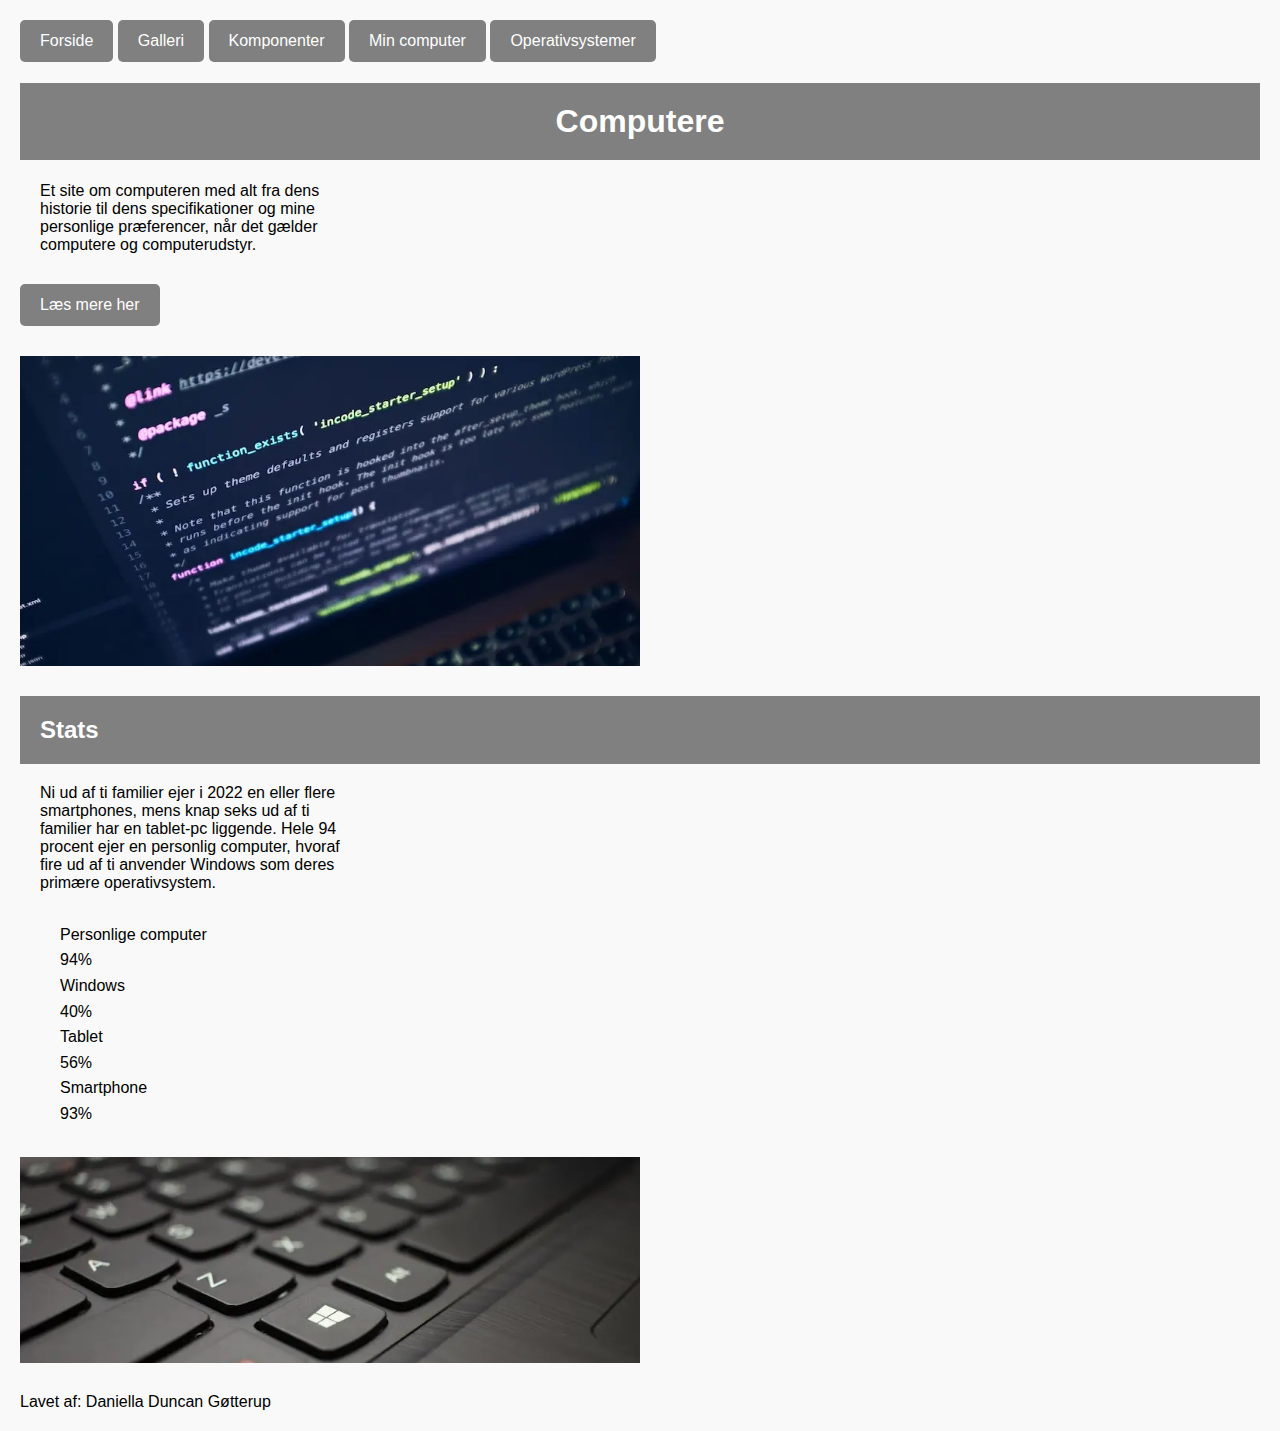
<file: index.html>
<!DOCTYPE html>
<html lang="en">
  <head>
    <meta charset="UTF-8" />
    <meta name="viewport" content="width=device-width, initial-scale=1.0" />
    <title>Mobilsite</title>
    <link rel="stylesheet" href="index.css" />
    <meta name="robots" content="noindex" />
  </head>
  <body>
    <header>
      <nav>
        <a href="index.html" class="cta-button">Forside</a>
        <a href="galleri.html" class="cta-button">Galleri</a>
        <a href="komponenter.html" class="cta-button">Komponenter</a>
        <a href="min_computer.html" class="cta-button">Min computer</a>
        <a href="operativsystemer.html" class="cta-button">Operativsystemer</a>
      </nav>
    </header>
    <main>
      <h1>Computere</h1>
      <section><p>Et site om computeren med alt fra dens historie til dens specifikationer og mine personlige præferencer, når det gælder computere og computerudstyr.</p></section>
      <a href="operativsystemer.html" class="cta-button">Læs mere her</a>

      <img src="imgs/galleri/code.webp" alt="" />
      <section>
        <h2>Stats</h2>
        <p>
          Ni ud af ti familier ejer i 2022 en eller flere smartphones, mens knap seks ud af ti familier har en tablet-pc liggende. Hele 94 procent ejer en personlig computer, hvoraf fire ud af ti anvender Windows som deres primære operativsystem.
        </p>
        <ul>
          <li>Personlige computer</li>
          <li>94%</li>
          <li>Windows</li>
          <li>40%</li>
          <li>Tablet</li>
          <li>56%</li>
          <li>Smartphone</li>
          <li>93%</li>
        </ul>
      </section>
      <img src="imgs/galleri/keyboard.webp" alt="" />
    </main>
    <footer>Lavet af: Daniella Duncan Gøtterup</footer>
  </body>
</html>
</file>
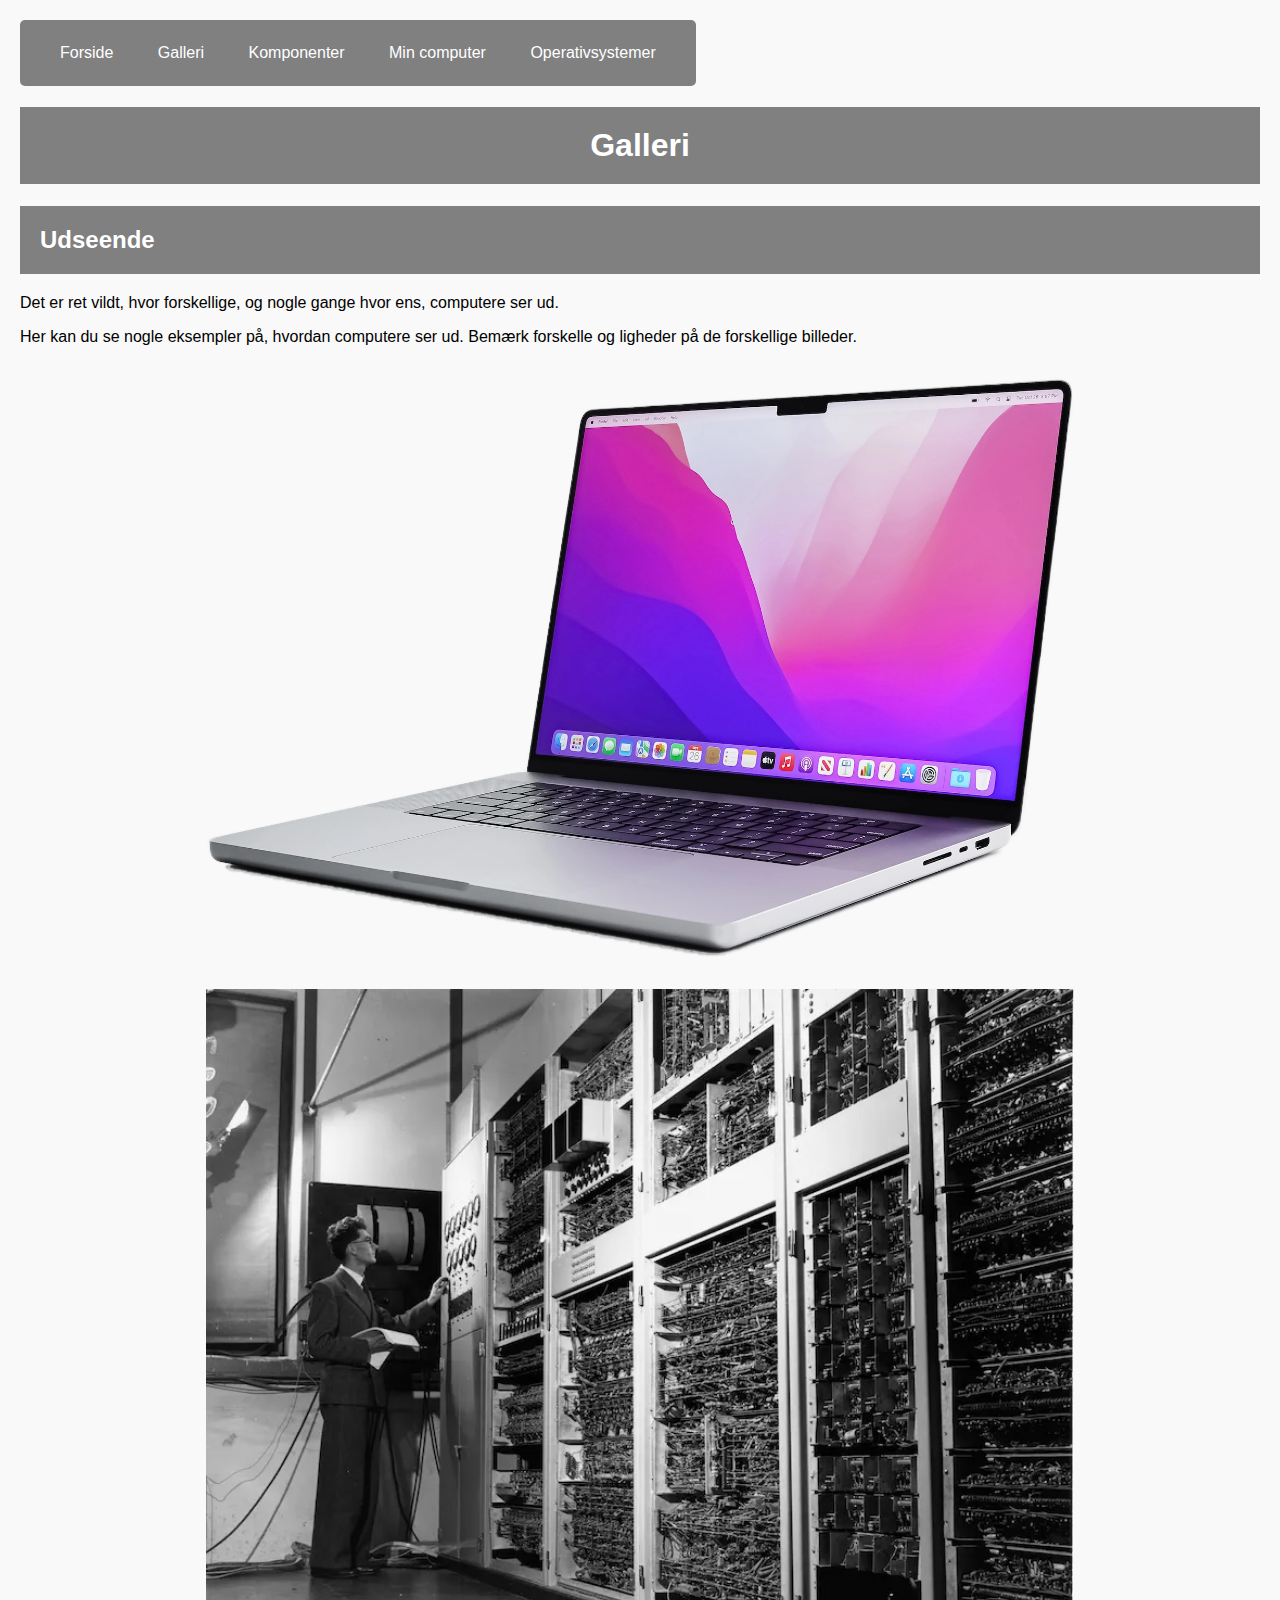
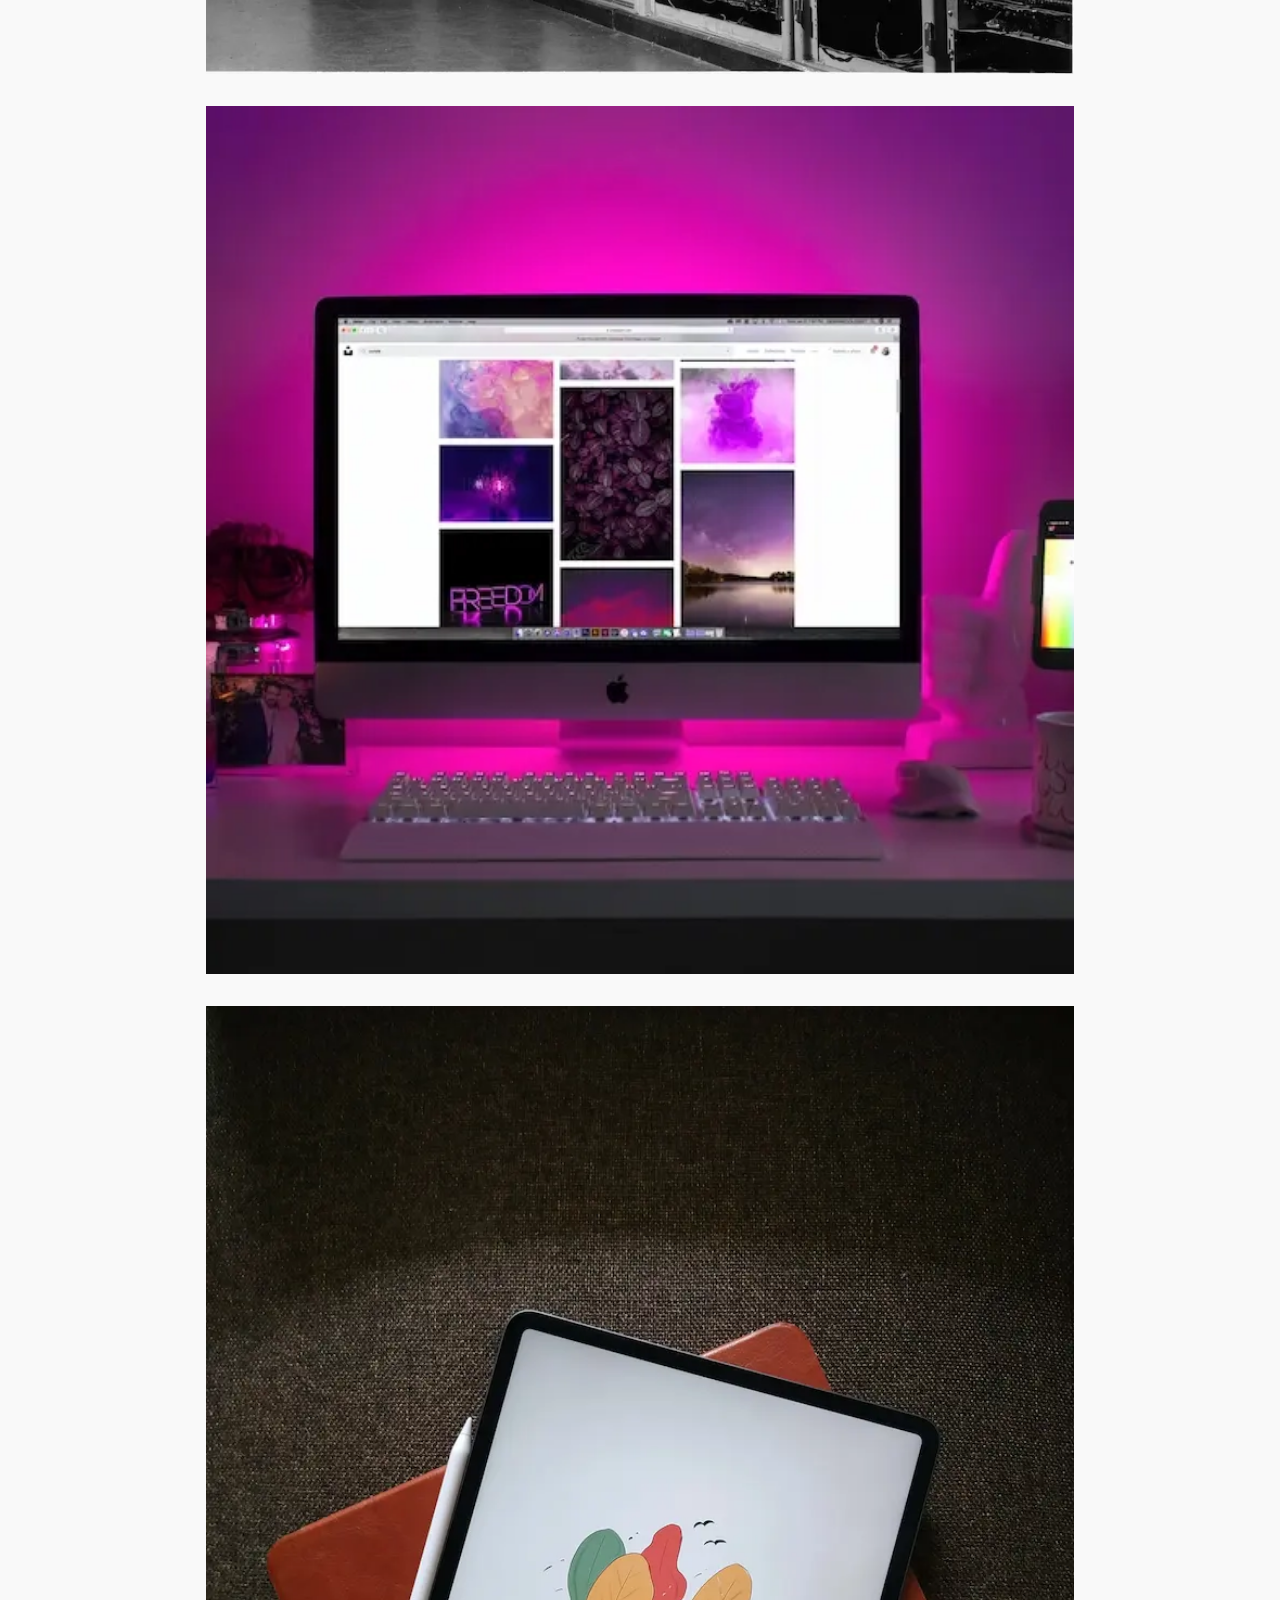
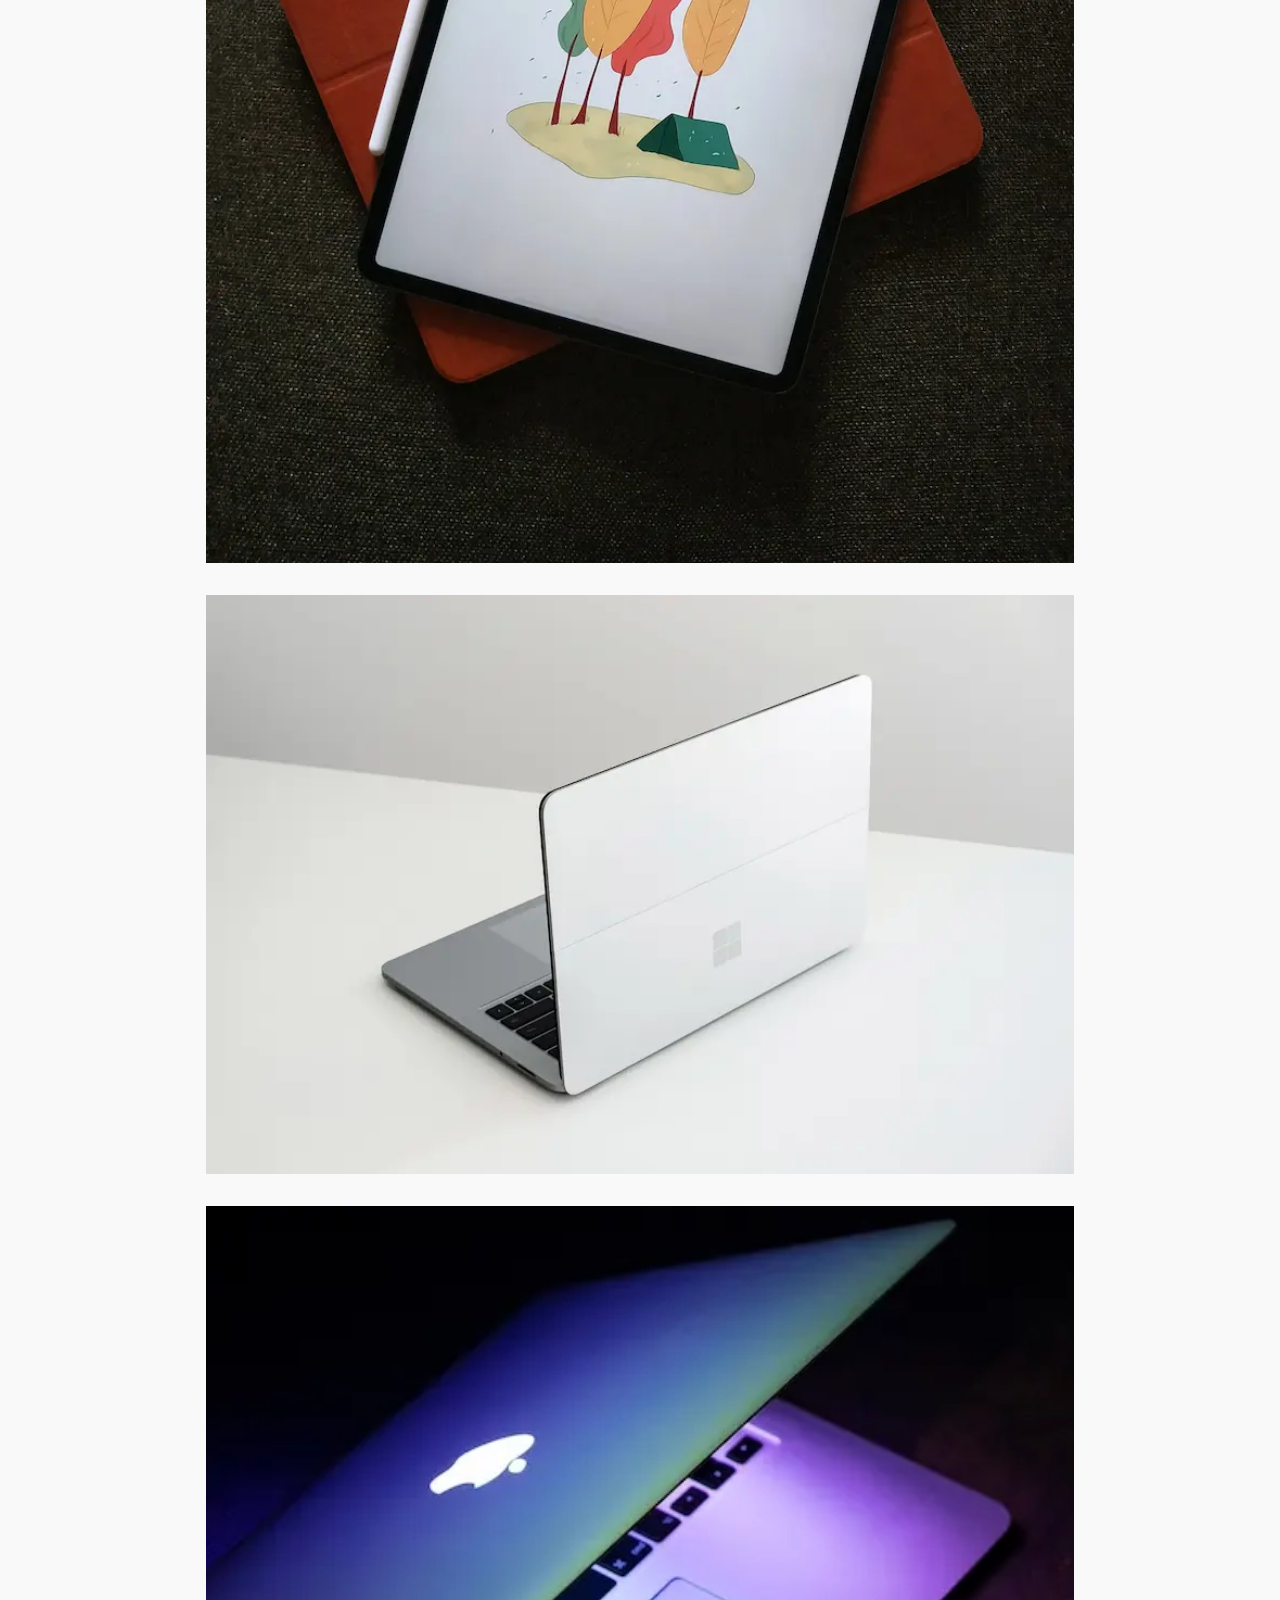
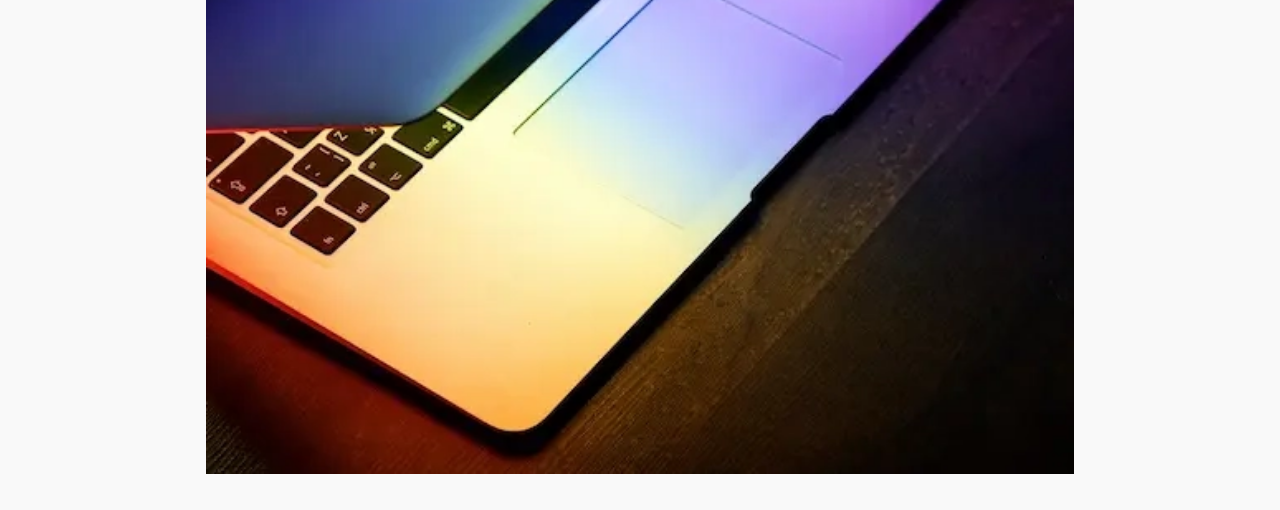
<file: galleri.html>
<!DOCTYPE html>
<html lang="en">
  <head>
    <meta charset="UTF-8" />
    <meta name="viewport" content="width=device-width, initial-scale=1.0" />
    <title>Mobilsite</title>
    <link rel="stylesheet" href="galleri.css" />
    <meta name="robots" content="noindex" />
  </head>
  <body>
    <header>
      <nav>
        <a href="index.html" class="cta-button">Forside</a>
        <a href="galleri.html" class="cta-button">Galleri</a>
        <a href="komponenter.html" class="cta-button">Komponenter</a>
        <a href="min_computer.html" class="cta-button">Min computer</a>
        <a href="operativsystemer.html" class="cta-button">Operativsystemer</a>
      </nav>
    </header>
    <main>
      <h1>Galleri</h1>
      <h2>Udseende</h2>
      <p>Det er ret vildt, hvor forskellige, og nogle gange hvor ens, computere ser ud.</p>
      <p>Her kan du se nogle eksempler på, hvordan computere ser ud. Bemærk forskelle og ligheder på de forskellige billeder.</p>
      <img src="imgs/computer-cutout.webp" alt="computer-cutout" />
      <img src="imgs/computer-old.webp" alt="computer-old" />
      <img src="imgs/galleri/desktop-setup.webp" alt="Mac" />
      <img src="imgs/tablet.webp" alt="tablet" />
      <img src="imgs/windows.webp" alt="" />
      <img src="imgs/galleri/macbook.webp" alt="" />
    </main>
    <footer></footer>
  </body>
</html>
</file>
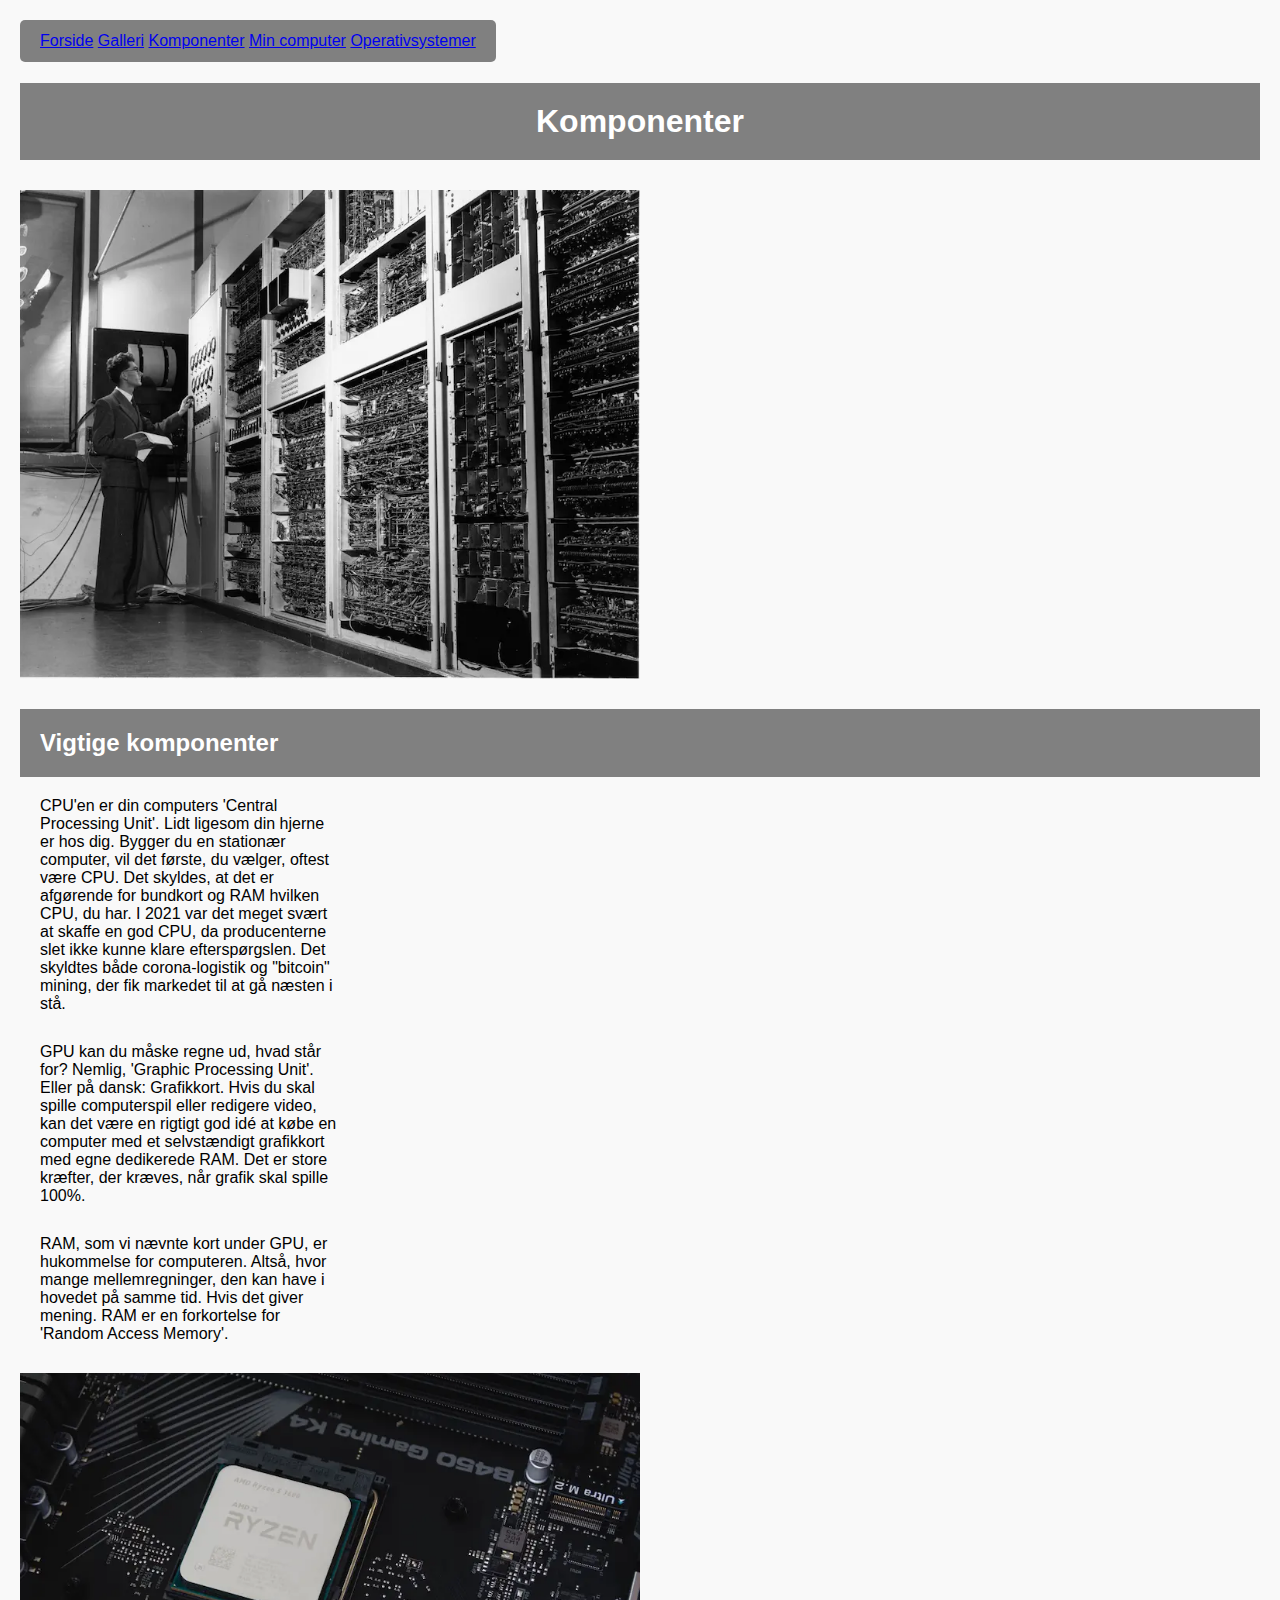
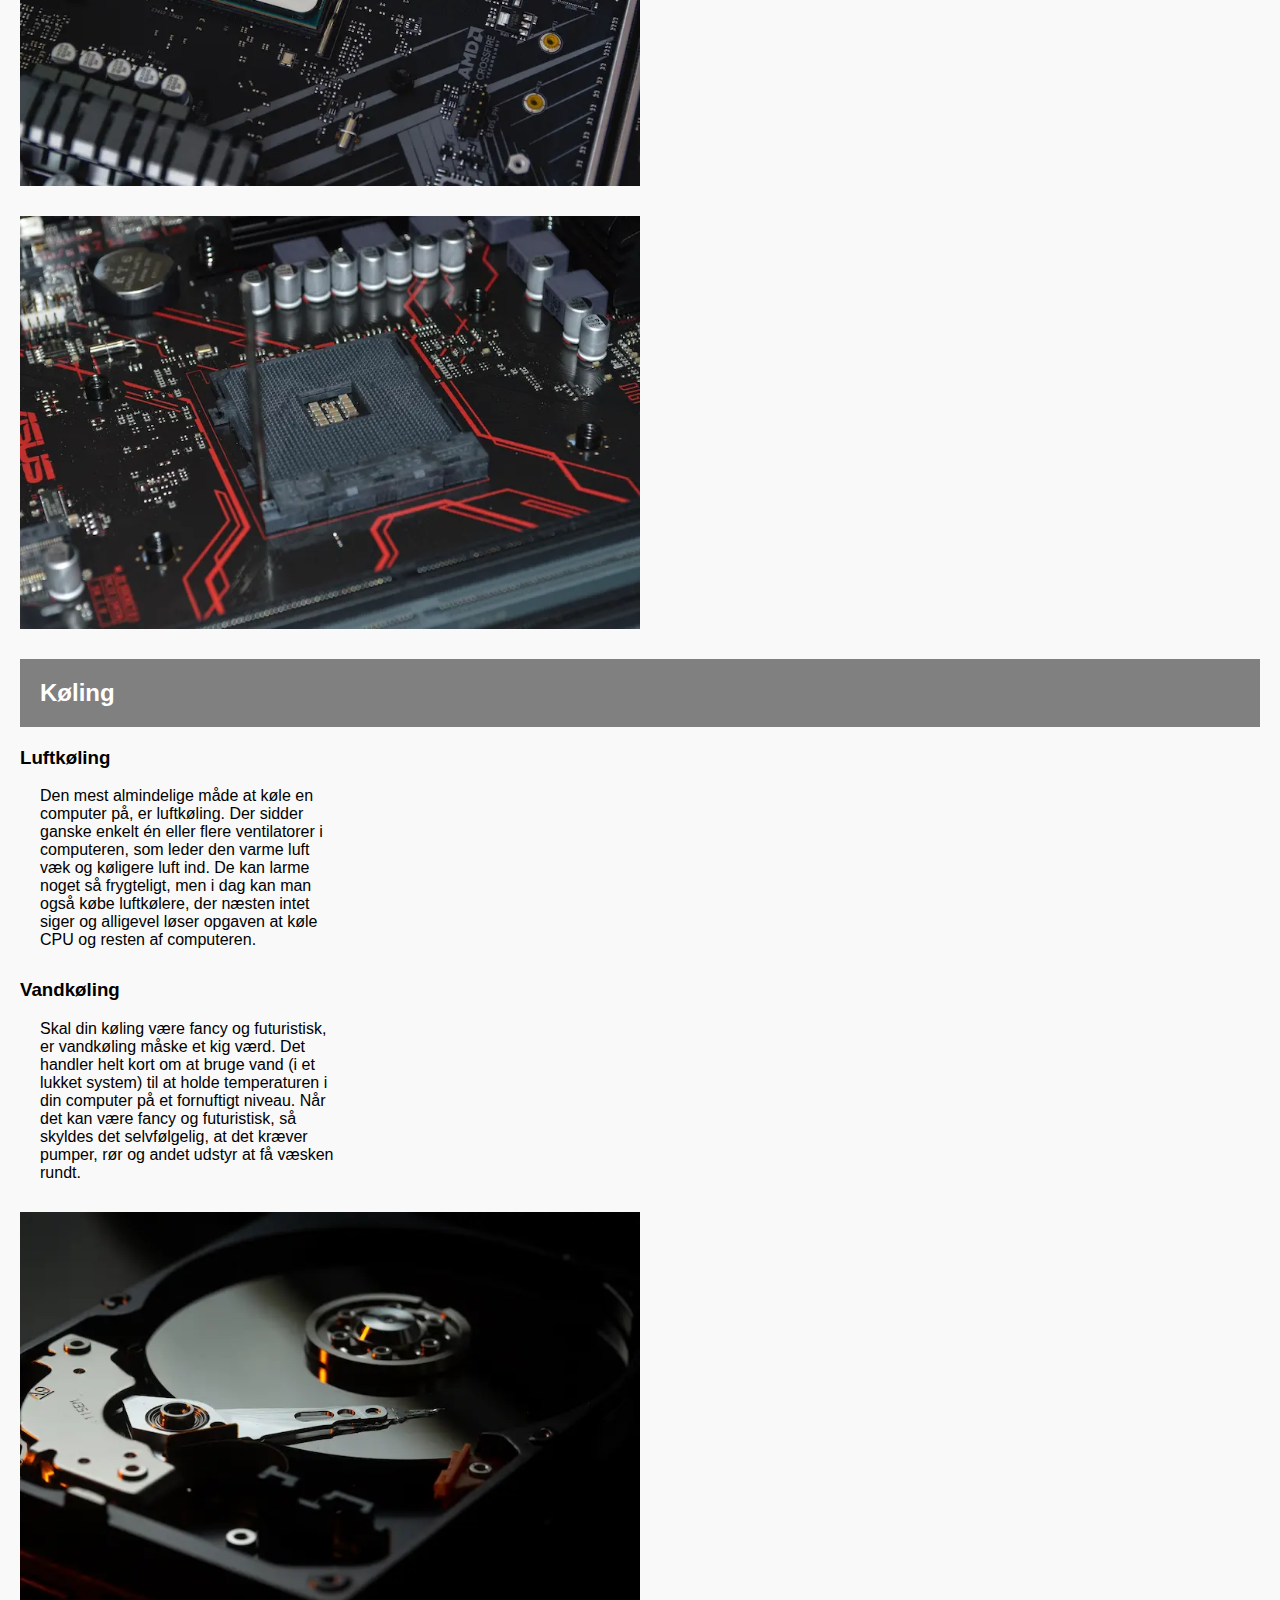
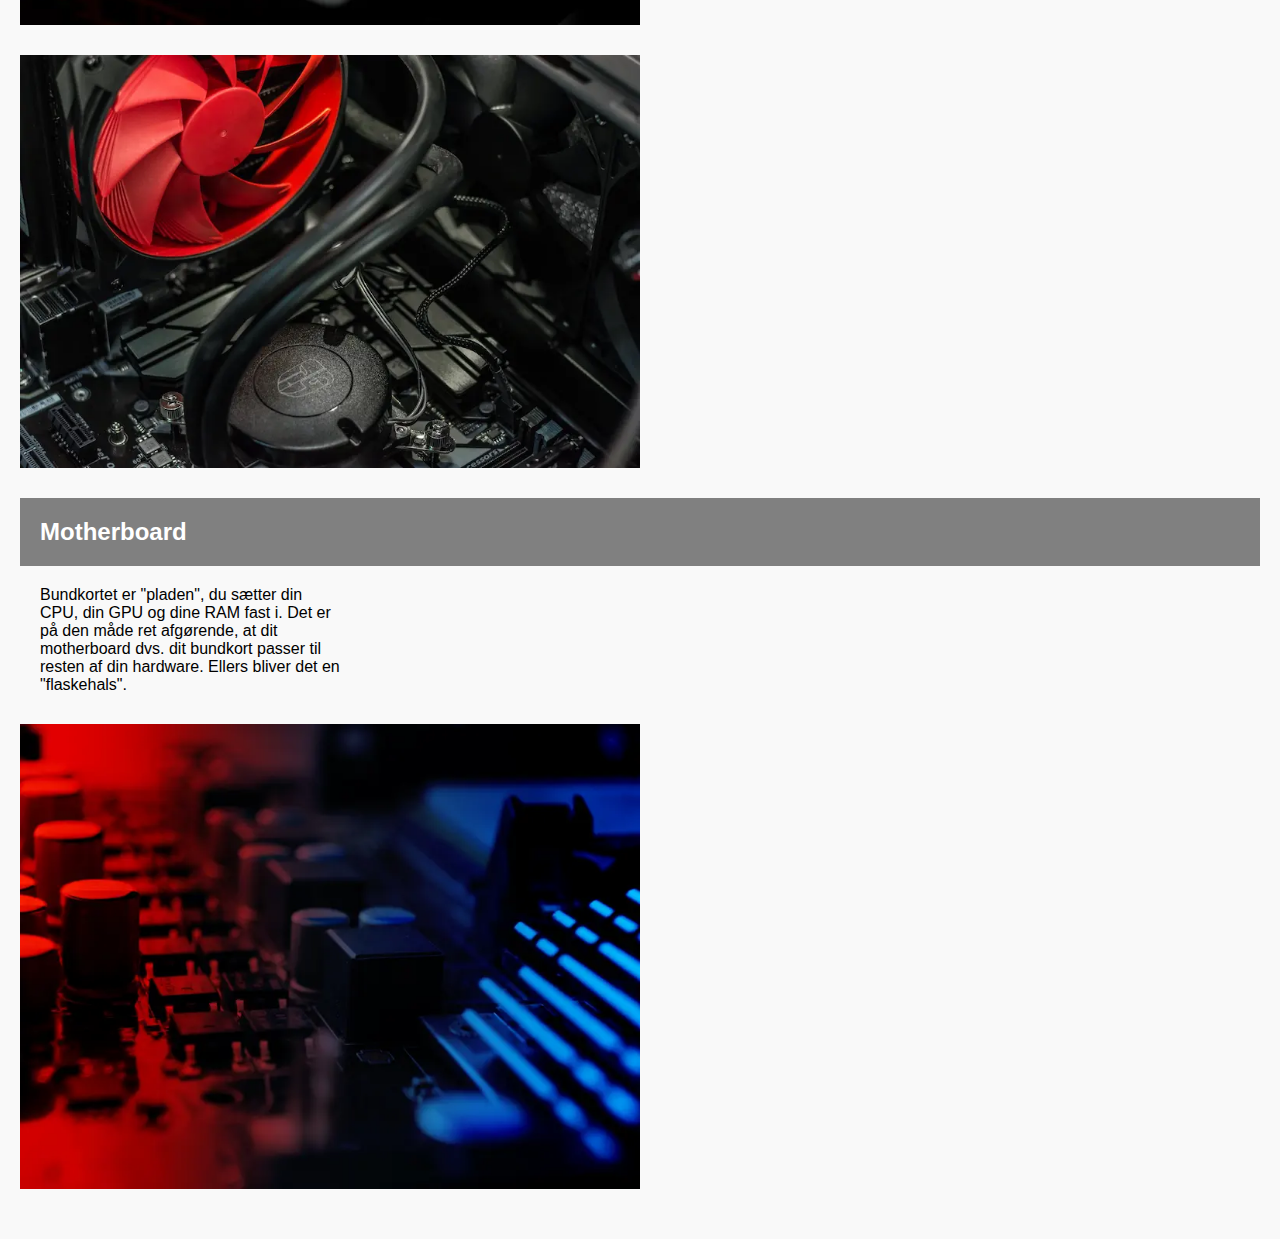
<file: komponenter.html>
<!DOCTYPE html>
<html lang="da">
  <head>
    <meta charset="UTF-8" />
    <meta name="viewport" content="width=device-width, initial-scale=1.0" />
    <title>Document</title>
    <link rel="stylesheet" href="komponenter.css" />

    <meta name="robots" content="noindex" />
  </head>
  <body>
    <header>
      <nav>
        <a href="index.html" class="cta-button">Forside</a>
        <a href="galleri.html" class="cta-button">Galleri</a>
        <a href="komponenter.html" class="cta-button">Komponenter</a>
        <a href="min_computer.html" class="cta-button">Min computer</a>
        <a href="operativsystemer.html" class="cta-button">Operativsystemer</a>
      </nav>
    </header>
    <main>
      <h1>Komponenter</h1>
      <img src="imgs/computer-old.webp" alt="" />
      <h2>Vigtige komponenter</h2>
      <p>
        CPU'en er din computers 'Central Processing Unit'. Lidt ligesom din hjerne er hos dig. Bygger du en stationær computer, vil det første, du vælger, oftest være CPU. Det skyldes, at det er afgørende for bundkort og RAM hvilken CPU, du har. I
        2021 var det meget svært at skaffe en god CPU, da producenterne slet ikke kunne klare efterspørgslen. Det skyldtes både corona-logistik og "bitcoin" mining, der fik markedet til at gå næsten i stå.
      </p>
      <p>
        GPU kan du måske regne ud, hvad står for? Nemlig, 'Graphic Processing Unit'. Eller på dansk: Grafikkort. Hvis du skal spille computerspil eller redigere video, kan det være en rigtigt god idé at købe en computer med et selvstændigt grafikkort
        med egne dedikerede RAM. Det er store kræfter, der kræves, når grafik skal spille 100%.
      </p>
      <p>RAM, som vi nævnte kort under GPU, er hukommelse for computeren. Altså, hvor mange mellemregninger, den kan have i hovedet på samme tid. Hvis det giver mening. RAM er en forkortelse for 'Random Access Memory'.</p>
      <img src="imgs/komponenter/processor.webp" alt="" />
      <img src="imgs/komponenter/motherboard2.webp" alt="" />
      <h2>Køling</h2>
      <h3>Luftkøling</h3>
      <p>
        Den mest almindelige måde at køle en computer på, er luftkøling. Der sidder ganske enkelt én eller flere ventilatorer i computeren, som leder den varme luft væk og køligere luft ind. De kan larme noget så frygteligt, men i dag kan man også
        købe luftkølere, der næsten intet siger og alligevel løser opgaven at køle CPU og resten af computeren.
      </p>
      <h3>Vandkøling</h3>
      <p>
        Skal din køling være fancy og futuristisk, er vandkøling måske et kig værd. Det handler helt kort om at bruge vand (i et lukket system) til at holde temperaturen i din computer på et fornuftigt niveau. Når det kan være fancy og futuristisk,
        så skyldes det selvfølgelig, at det kræver pumper, rør og andet udstyr at få væsken rundt.
      </p>
      <img src="imgs/komponenter/vand.webp" alt="" />
      <img src="imgs/komponenter/luft.webp" alt="" />
      <h2>Motherboard</h2>
      <p>Bundkortet er "pladen", du sætter din CPU, din GPU og dine RAM fast i. Det er på den måde ret afgørende, at dit motherboard dvs. dit bundkort passer til resten af din hardware. Ellers bliver det en "flaskehals".</p>
      <img src="imgs/komponenter/motherboard1.webp" alt="" />
    </main>
    <footer></footer>
  </body>
</html>
</file>
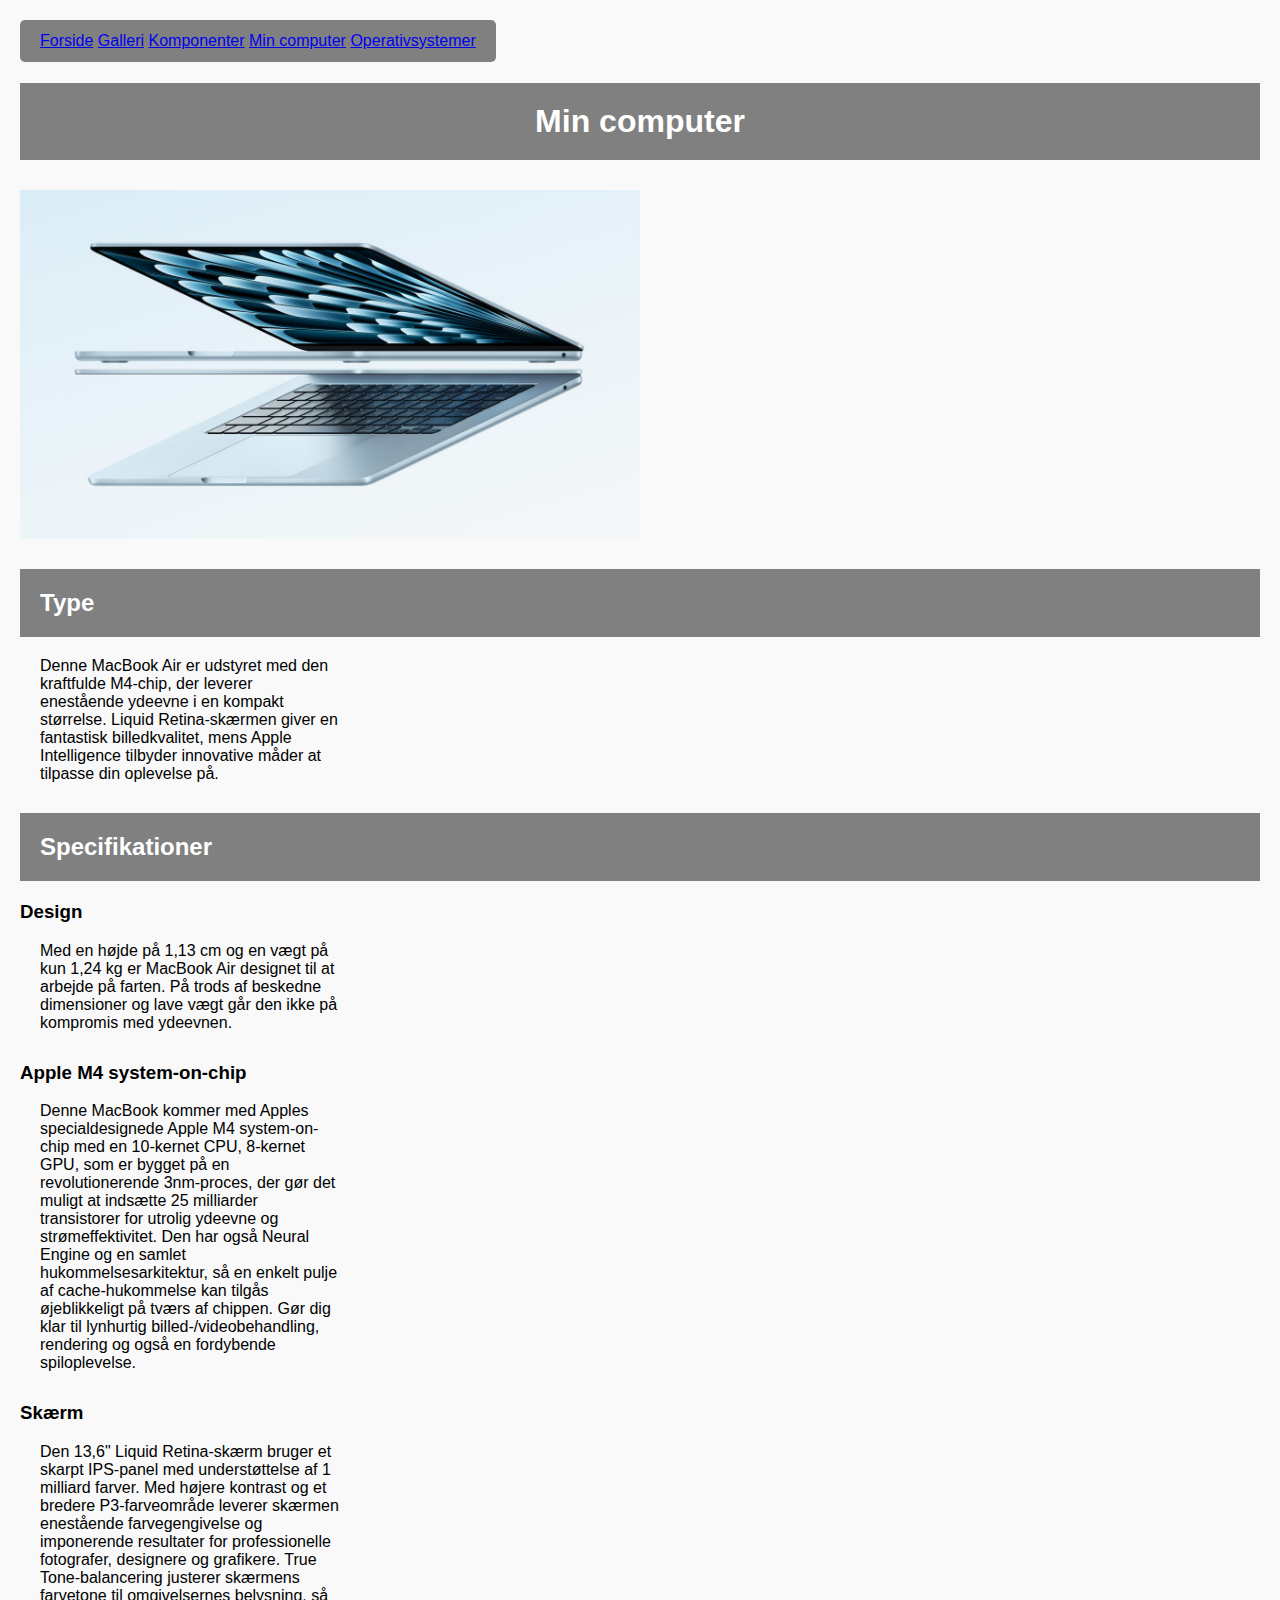
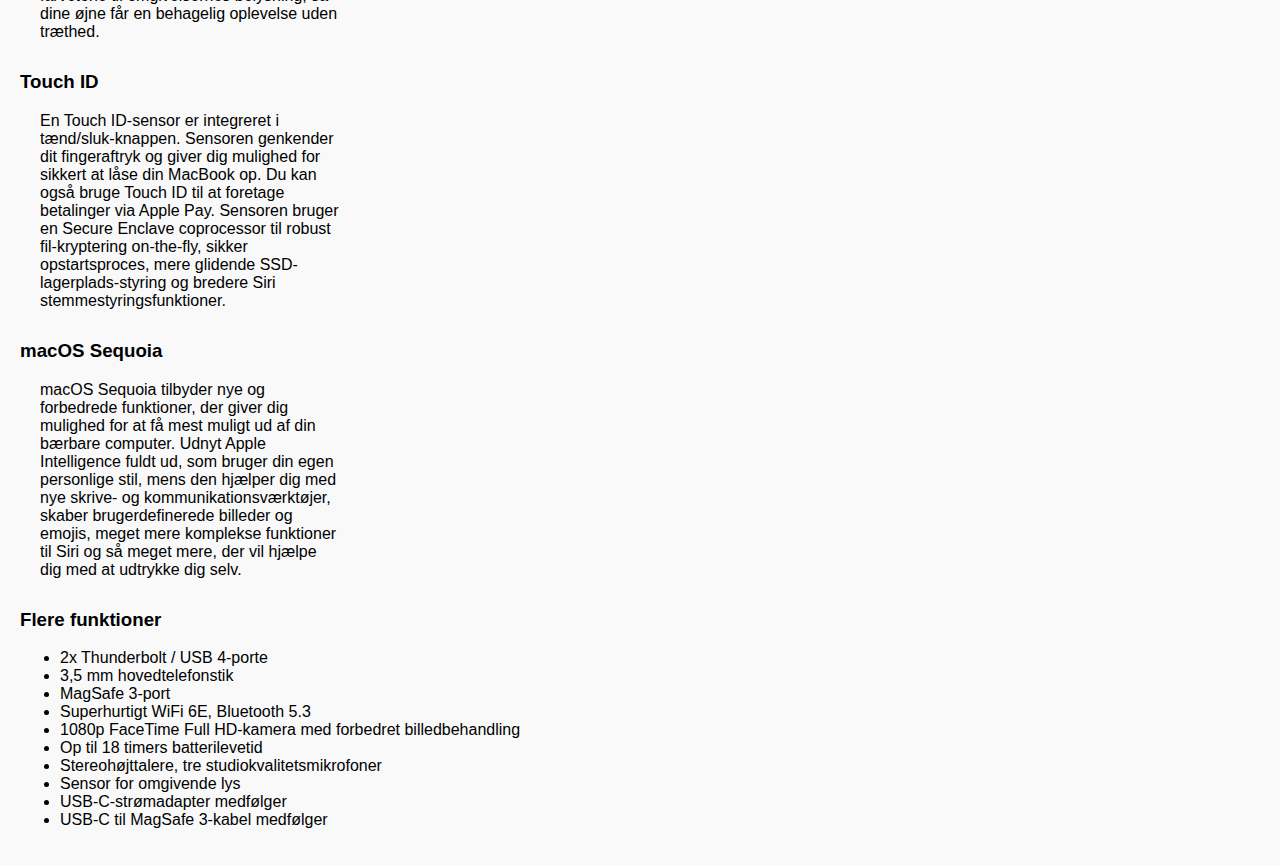
<file: min_computer.html>
<!DOCTYPE html>
<html lang="da">
  <head>
    <meta charset="UTF-8" />
    <meta name="viewport" content="width=device-width, initial-scale=1.0" />
    <title>Document</title>
    <link rel="stylesheet" href="min_computer.css" />
    <meta name="robots" content="noindex" />
  </head>
  <body>
    <header>
      <nav>
        <a href="index.html" class="cta-button">Forside</a>
        <a href="galleri.html" class="cta-button">Galleri</a>
        <a href="komponenter.html" class="cta-button">Komponenter</a>
        <a href="min_computer.html" class="cta-button">Min computer</a>
        <a href="operativsystemer.html" class="cta-button">Operativsystemer</a>
      </nav>
    </header>
    <main>
      <h1>Min computer</h1>
      <img src="imgs/Apple-MacBook-Air-hero-250305-lp.jpg.landing-big_2x.jpg" alt="" />
      <h2>Type</h2>
      <p>
        Denne MacBook Air er udstyret med den kraftfulde M4-chip, der leverer enestående ydeevne i en kompakt størrelse. Liquid Retina-skærmen giver en fantastisk billedkvalitet, mens Apple Intelligence tilbyder innovative måder at tilpasse din
        oplevelse på.
      </p>

      <h2>Specifikationer</h2>
      <h3>Design</h3>
      <p>Med en højde på 1,13 cm og en vægt på kun 1,24 kg er MacBook Air designet til at arbejde på farten. På trods af beskedne dimensioner og lave vægt går den ikke på kompromis med ydeevnen.</p>
      <h3>Apple M4 system-on-chip</h3>
      <p>
        Denne MacBook kommer med Apples specialdesignede Apple M4 system-on-chip med en 10-kernet CPU, 8-kernet GPU, som er bygget på en revolutionerende 3nm-proces, der gør det muligt at indsætte 25 milliarder transistorer for utrolig ydeevne og
        strømeffektivitet. Den har også Neural Engine og en samlet hukommelsesarkitektur, så en enkelt pulje af cache-hukommelse kan tilgås øjeblikkeligt på tværs af chippen. Gør dig klar til lynhurtig billed-/videobehandling, rendering og også en
        fordybende spiloplevelse.
      </p>
      <h3>Skærm</h3>
      <p>
        Den 13,6" Liquid Retina-skærm bruger et skarpt IPS-panel med understøttelse af 1 milliard farver. Med højere kontrast og et bredere P3-farveområde leverer skærmen enestående farvegengivelse og imponerende resultater for professionelle
        fotografer, designere og grafikere. True Tone-balancering justerer skærmens farvetone til omgivelsernes belysning, så dine øjne får en behagelig oplevelse uden træthed.
      </p>
      <h3>Touch ID</h3>
      <p>
        En Touch ID-sensor er integreret i tænd/sluk-knappen. Sensoren genkender dit fingeraftryk og giver dig mulighed for sikkert at låse din MacBook op. Du kan også bruge Touch ID til at foretage betalinger via Apple Pay. Sensoren bruger en Secure
        Enclave coprocessor til robust fil-kryptering on-the-fly, sikker opstartsproces, mere glidende SSD-lagerplads-styring og bredere Siri stemmestyringsfunktioner.
      </p>
      <h3>macOS Sequoia</h3>
      <p>
        macOS Sequoia tilbyder nye og forbedrede funktioner, der giver dig mulighed for at få mest muligt ud af din bærbare computer. Udnyt Apple Intelligence fuldt ud, som bruger din egen personlige stil, mens den hjælper dig med nye skrive- og
        kommunikationsværktøjer, skaber brugerdefinerede billeder og emojis, meget mere komplekse funktioner til Siri og så meget mere, der vil hjælpe dig med at udtrykke dig selv.
      </p>
      <h3>Flere funktioner</h3>
      <ul>
        <li>2x Thunderbolt / USB 4-porte</li>
        <li>3,5 mm hovedtelefonstik</li>
        <li>MagSafe 3-port</li>
        <li>Superhurtigt WiFi 6E, Bluetooth 5.3</li>
        <li>1080p FaceTime Full HD-kamera med forbedret billedbehandling</li>
        <li>Op til 18 timers batterilevetid</li>
        <li>Stereohøjttalere, tre studiokvalitetsmikrofoner</li>
        <li>Sensor for omgivende lys</li>
        <li>USB-C-strømadapter medfølger</li>
        <li>USB-C til MagSafe 3-kabel medfølger</li>
      </ul>
    </main>
    <footer></footer>
  </body>
</html>
</file>
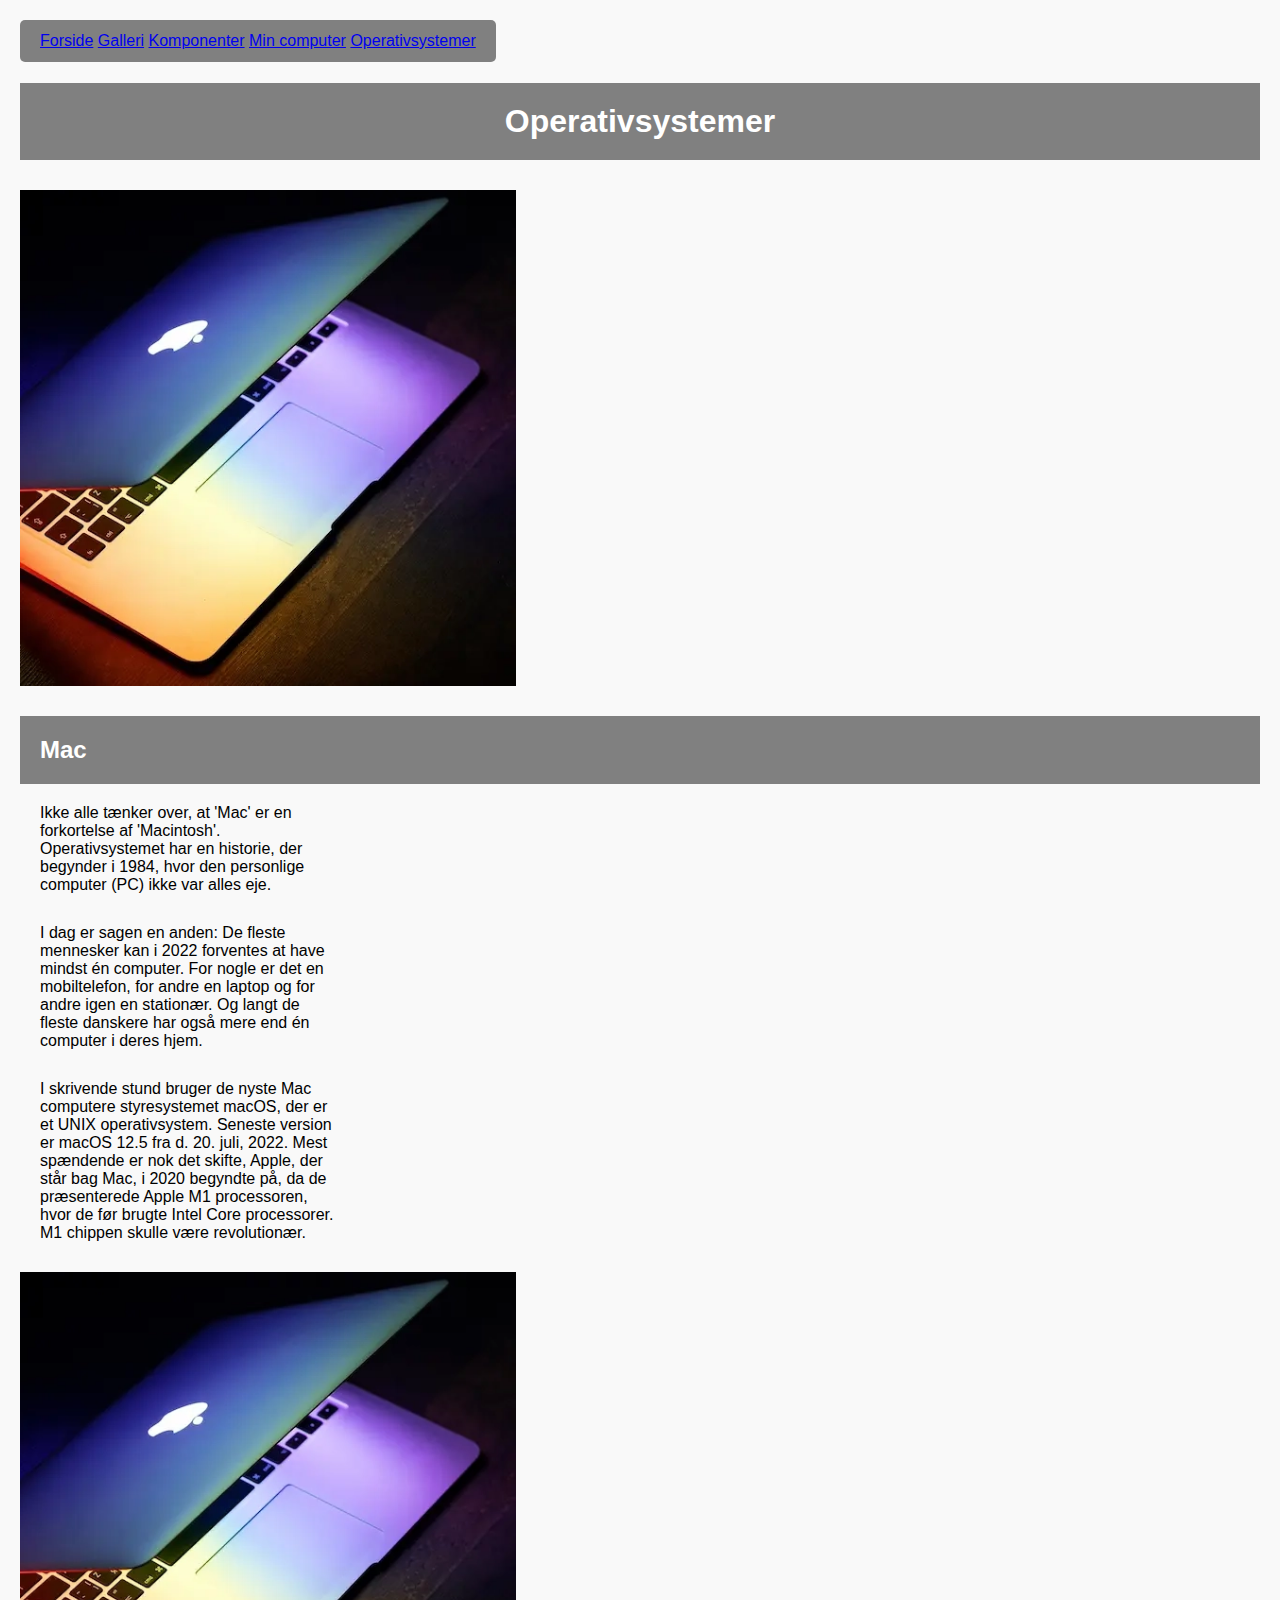
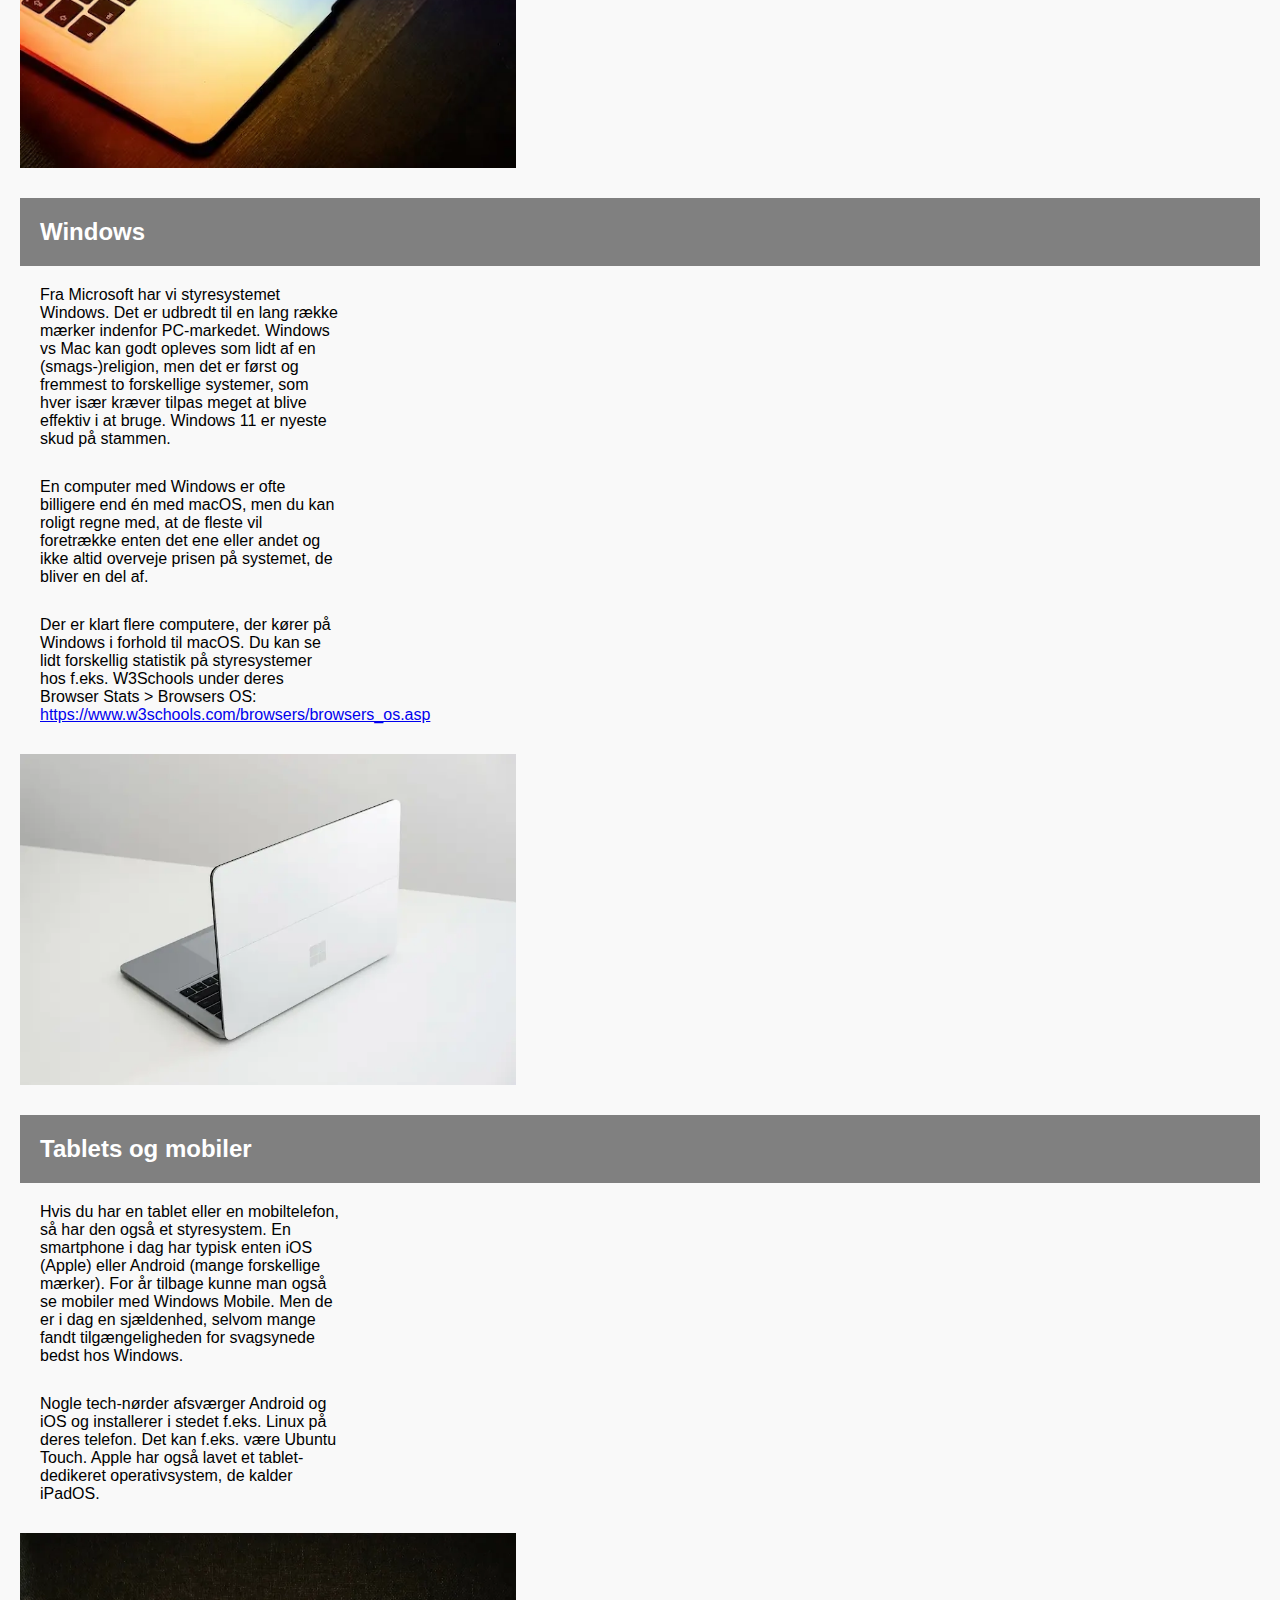
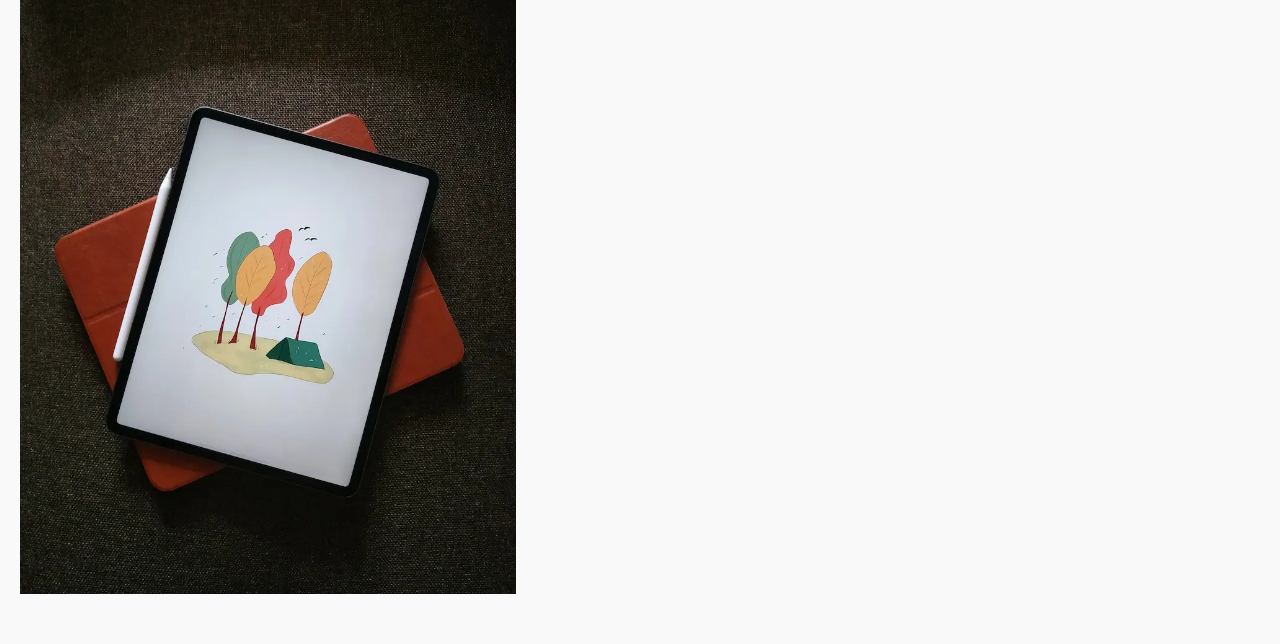
<file: operativsystemer.html>
<!DOCTYPE html>
<html lang="da">
  <head>
    <meta charset="UTF-8" />
    <meta name="viewport" content="width=device-width, initial-scale=1.0" />
    <title>Document</title>
    <link rel="stylesheet" href="operativsystemer.css" />
    <meta name="robots" content="noindex" />
  </head>
  <body>
    <header>
      <nav>
        <a href="index.html" class="cta-button">Forside</a>
        <a href="galleri.html" class="cta-button">Galleri</a>
        <a href="komponenter.html" class="cta-button">Komponenter</a>
        <a href="min_computer.html" class="cta-button">Min computer</a>
        <a href="operativsystemer.html" class="cta-button">Operativsystemer</a>
      </nav>
    </header>
    <main>
      <h1>Operativsystemer</h1>
      <img src="imgs/galleri/macbook.webp" alt="" />
      <h2>Mac</h2>
      <p>Ikke alle tænker over, at 'Mac' er en forkortelse af 'Macintosh'. Operativsystemet har en historie, der begynder i 1984, hvor den personlige computer (PC) ikke var alles eje.</p>
      <p>
        I dag er sagen en anden: De fleste mennesker kan i 2022 forventes at have mindst én computer. For nogle er det en mobiltelefon, for andre en laptop og for andre igen en stationær. Og langt de fleste danskere har også mere end én computer i
        deres hjem.
      </p>
      <p>
        I skrivende stund bruger de nyste Mac computere styresystemet macOS, der er et UNIX operativsystem. Seneste version er macOS 12.5 fra d. 20. juli, 2022. Mest spændende er nok det skifte, Apple, der står bag Mac, i 2020 begyndte på, da de
        præsenterede Apple M1 processoren, hvor de før brugte Intel Core processorer. M1 chippen skulle være revolutionær.
      </p>
      <img src="imgs/galleri/macbook.webp" alt="" />
      <h2>Windows</h2>
      <p>
        Fra Microsoft har vi styresystemet Windows. Det er udbredt til en lang række mærker indenfor PC-markedet. Windows vs Mac kan godt opleves som lidt af en (smags-)religion, men det er først og fremmest to forskellige systemer, som hver især
        kræver tilpas meget at blive effektiv i at bruge. Windows 11 er nyeste skud på stammen.
      </p>
      <p>En computer med Windows er ofte billigere end én med macOS, men du kan roligt regne med, at de fleste vil foretrække enten det ene eller andet og ikke altid overveje prisen på systemet, de bliver en del af.</p>
      <p>
        Der er klart flere computere, der kører på Windows i forhold til macOS. Du kan se lidt forskellig statistik på styresystemer hos f.eks. W3Schools under deres Browser Stats > Browsers OS:
        <a href="https://www.w3schools.com/browsers/browsers_os.asp">https://www.w3schools.com/browsers/browsers_os.asp</a>
      </p>
      <img src="imgs/windows.webp" alt="" />
      <h2>Tablets og mobiler</h2>
      <p>
        Hvis du har en tablet eller en mobiltelefon, så har den også et styresystem. En smartphone i dag har typisk enten iOS (Apple) eller Android (mange forskellige mærker). For år tilbage kunne man også se mobiler med Windows Mobile. Men de er i
        dag en sjældenhed, selvom mange fandt tilgængeligheden for svagsynede bedst hos Windows.
      </p>
      <p>Nogle tech-nørder afsværger Android og iOS og installerer i stedet f.eks. Linux på deres telefon. Det kan f.eks. være Ubuntu Touch. Apple har også lavet et tablet-dedikeret operativsystem, de kalder iPadOS.</p>
      <img src="imgs/tablet.webp" alt="" />
    </main>
    <footer></footer>
  </body>
</html>
</file>
<file: index.css>
body {
  font-family: "work sans", sans-serif;
  font-weight: 300;
  margin: 0;
  padding: 20px;
  background-color: #f9f9f9;
}

.cta-button {
  display: inline-block;
  padding: 12px 20px;
  background-color: gray;
  color: white;
  border: none;
  border-radius: 5px;
  cursor: pointer;
  font-size: 16px;
  text-decoration: none;
  list-style: none;
}

li {
  list-style: none;
}

img {
  width: 50%;
  background-color: #ddd;
  margin: 30px 0;
  display: flex;
  align-items: center;
  justify-content: center;
  color: #888;
  font-size: 24px;
}

h1 {
  background-color: grey;
  color: white;
  padding: 20px;
  border: #888;
  text-align: center;
}

h2 {
  background-color: gray;
  color: white;
  padding: 20px;
}

p {
  padding-left: 20px;
  margin-bottom: 30px;
  width: 300px;
  border-radius: 20%;
}

li {
  line-height: 1.6;
  font-weight: 300;
}
</file>
<file: galleri.css>
body {
  font-family: "work sans", sans-serif;
  font-weight: 300;
  margin: 0;
  padding: 20px;
  background-color: #f9f9f9;
}

nav {
  display: inline-block;
  padding: 12px 20px;
  background-color: gray;
  color: white;
  border: none;
  border-radius: 5px;
}

li {
  list-style: none;
}

img {
  width: 70%;
  height: auto;
  display: block;
  margin: 0 auto;
  padding: 1em;
}

h1 {
  background-color: grey;
  color: white;
  padding: 20px;
  text-align: center;
}

h2 {
  background-color: gray;
  color: white;
  padding: 20px;
}

.cta-button {
  display: inline-block;
  padding: 12px 20px;
  background-color: gray;
  color: white;
  border: none;
  border-radius: 5px;
  cursor: pointer;
  font-size: 16px;
  text-decoration: none;
  list-style: none;
}
</file>
<file: komponenter.css>
body {
  font-family: "work sans", sans-serif;
  font-weight: 300;
  margin: 0;
  padding: 20px;
  background-color: #f9f9f9;
}

nav {
  display: inline-block;
  padding: 12px 20px;
  background-color: gray;
  color: white;
  border: none;
  border-radius: 5px;
}

li {
  list-style: none;
}

img {
  width: 50%;
  background-color: #ddd;
  margin: 30px 0;
  display: flex;
  align-items: center;
  justify-content: center;
  color: #888;
  font-size: 24px;
}

h1 {
  background-color: grey;
  color: white;
  padding: 20px;
  text-align: center;
}

h2 {
  background-color: gray;
  color: white;
  padding: 20px;
}
p {
  padding-left: 20px;
  margin-bottom: 30px;
  width: 300px;
}
</file>
<file: min_computer.css>
body {
  font-family: "work sans", sans-serif;
  font-weight: 300;
  margin: 0;
  padding: 20px;
  background-color: #f9f9f9;
}

nav {
  display: inline-block;
  padding: 12px 20px;
  background-color: gray;
  color: white;
  border: none;
  border-radius: 5px;
}

img {
  width: 50%;
  background-color: #ddd;
  margin: 30px 0;
  display: flex;
  align-items: center;
  justify-content: center;
  color: #888;
  font-size: 24px;
}

h1 {
  background-color: grey;
  color: white;
  padding: 20px;
  text-align: center;
}

h2 {
  background-color: gray;
  color: white;
  padding: 20px;
}

p {
  padding-left: 20px;
  margin-bottom: 30px;
  width: 300px;
}
</file>
<file: operativsystemer.css>
body {
  font-family: "work sans", sans-serif;
  font-weight: 300;
  margin: 0;
  padding: 20px;
  background-color: #f9f9f9;
}

nav {
  display: inline-block;
  padding: 12px 20px;
  background-color: gray;
  color: white;
  border: none;
  border-radius: 5px;
}

img {
  width: 40%;
  background-color: #ddd;
  margin: 30px 0;
  display: flex;
  align-items: center;
  justify-content: center;
  color: #888;
  font-size: 24px;
}

h1 {
  background-color: grey;
  color: white;
  padding: 20px;
  text-align: center;
}

h2 {
  background-color: gray;
  color: white;
  padding: 20px;
}

p {
  padding-left: 20px;
  margin-bottom: 30px;
  width: 300px;
}
</file>
